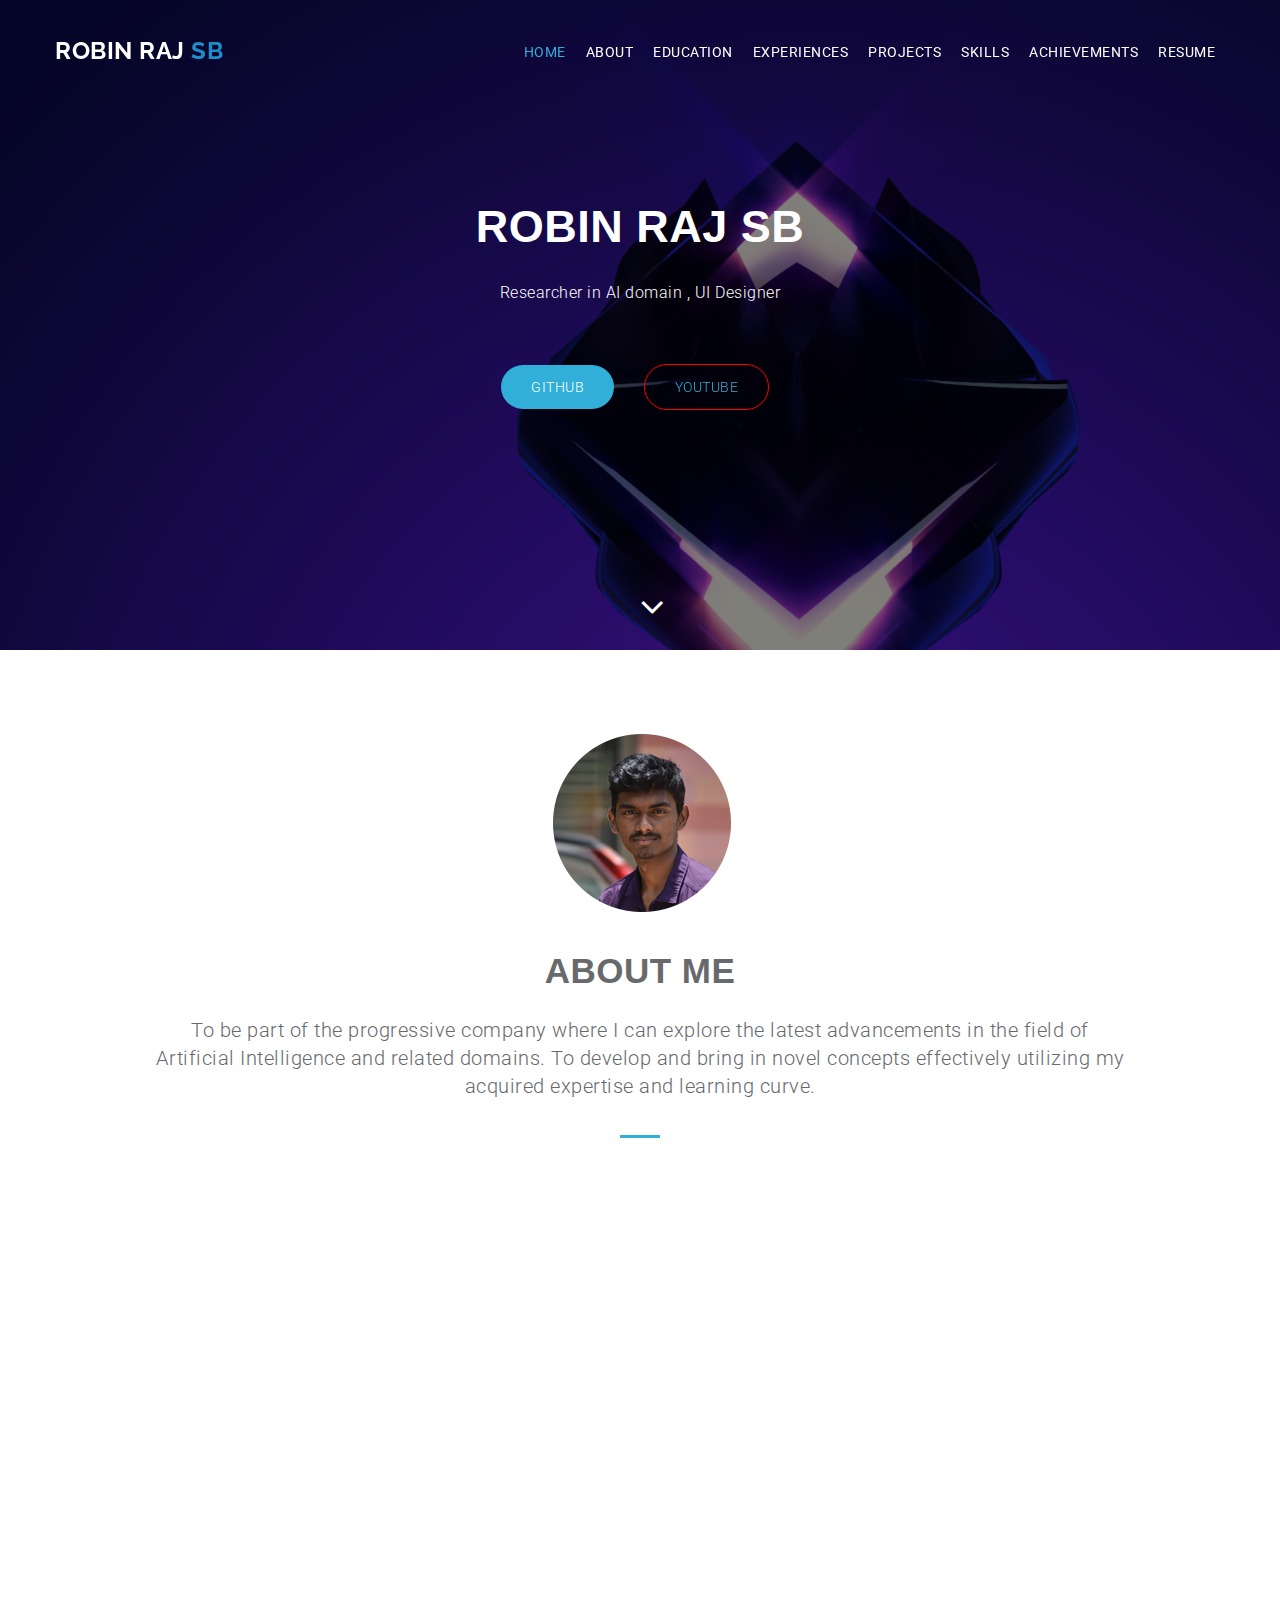
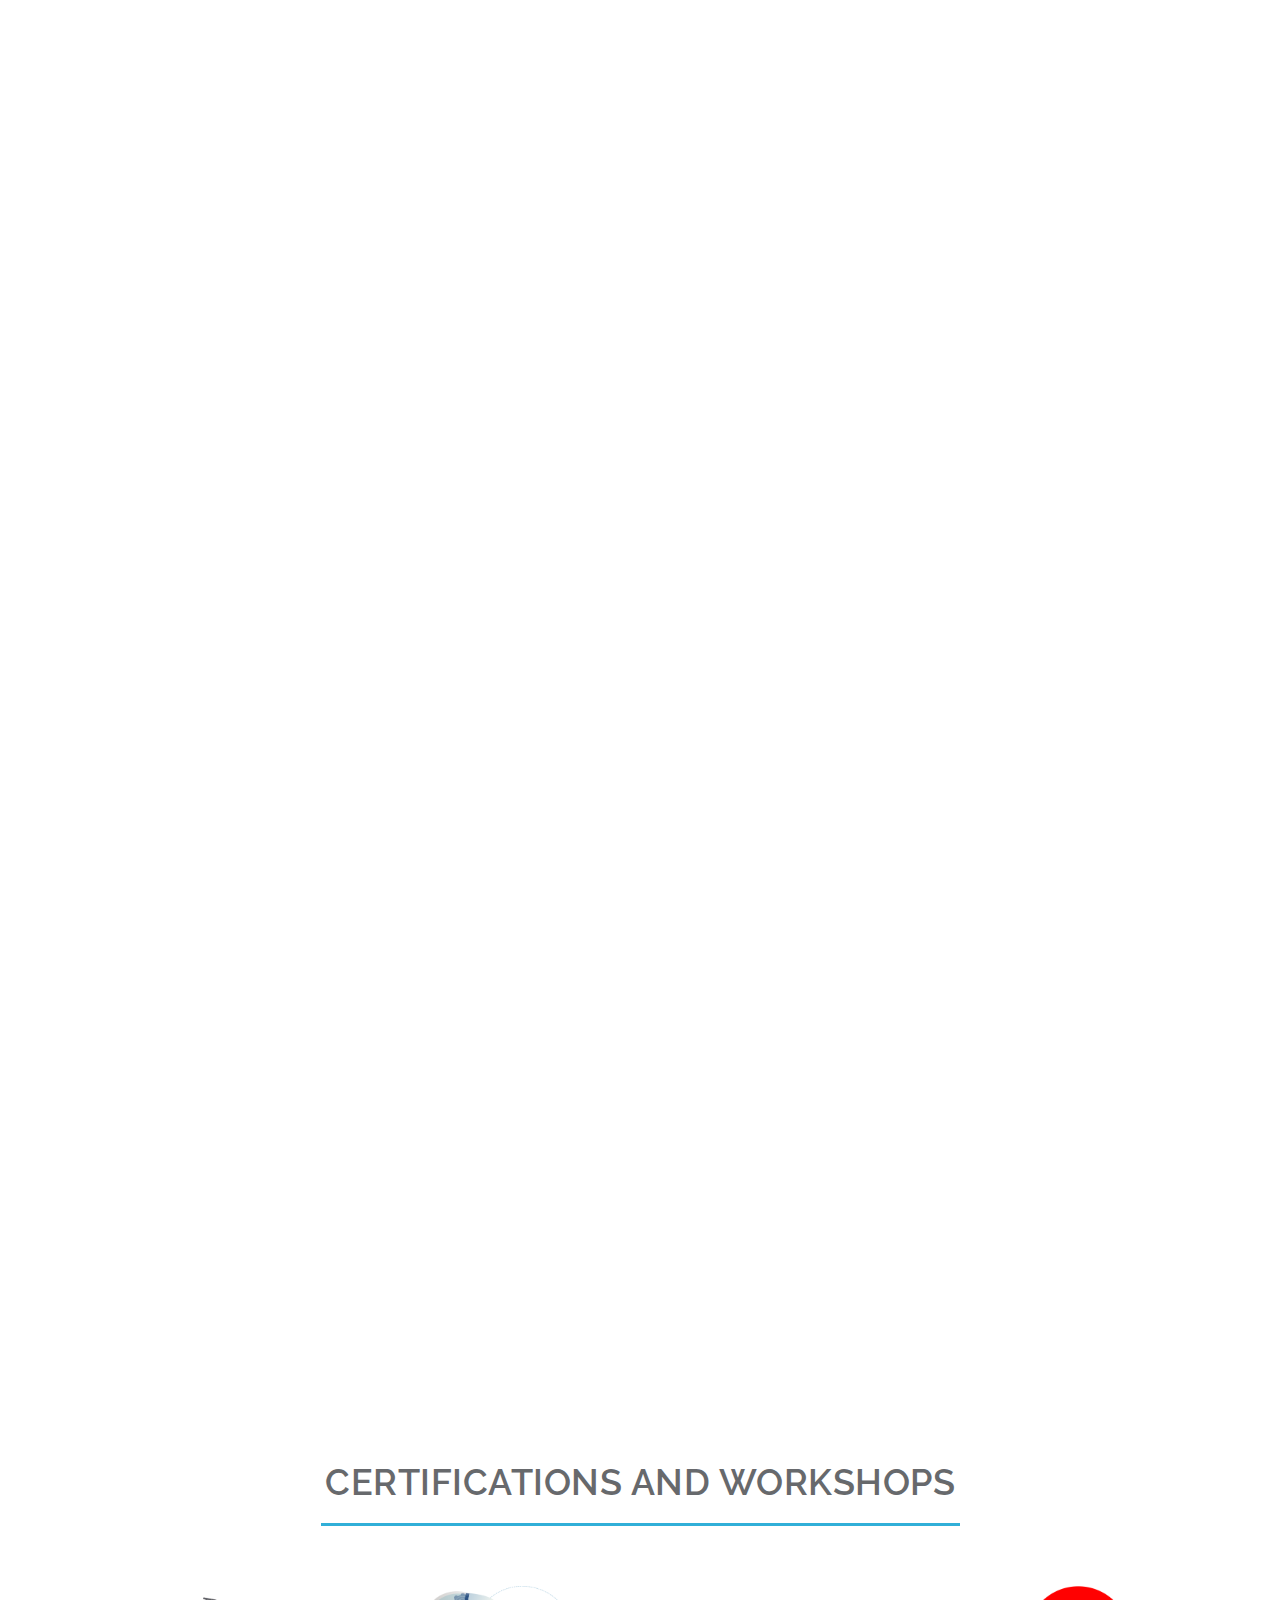
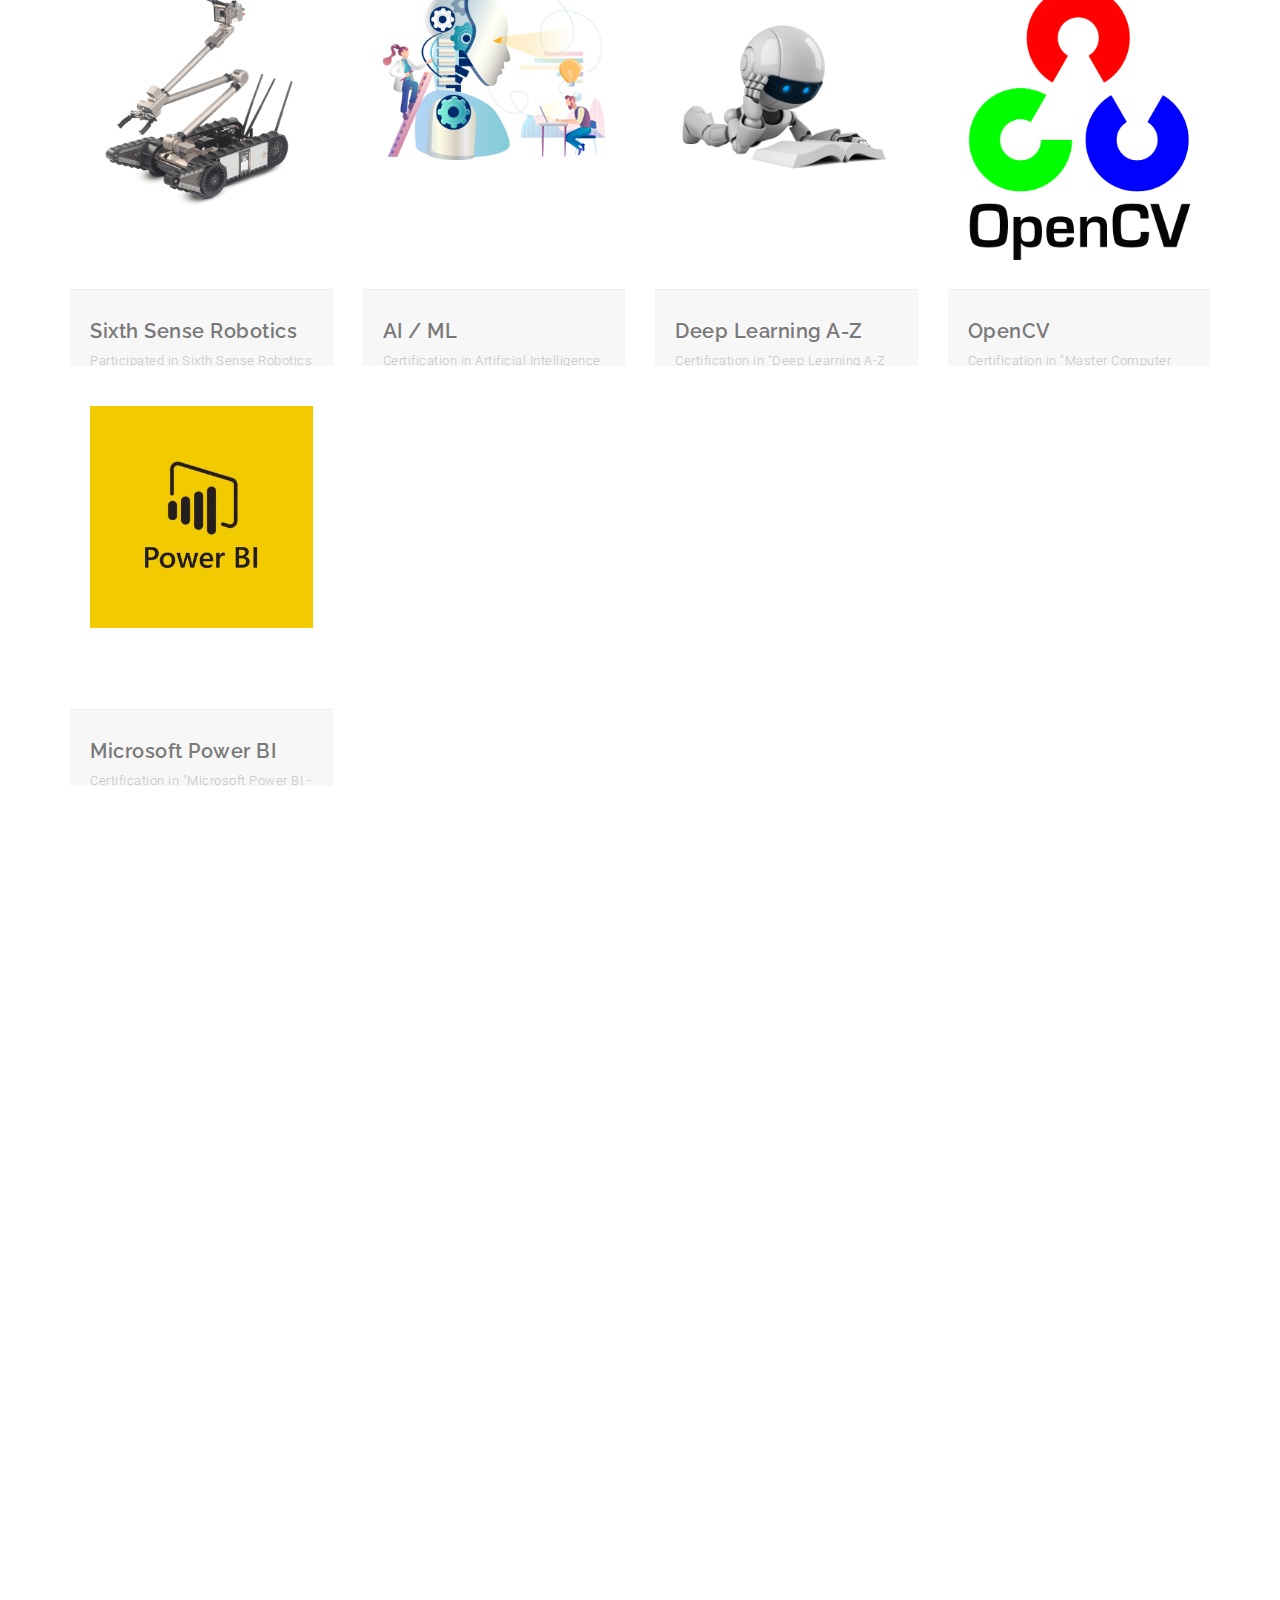
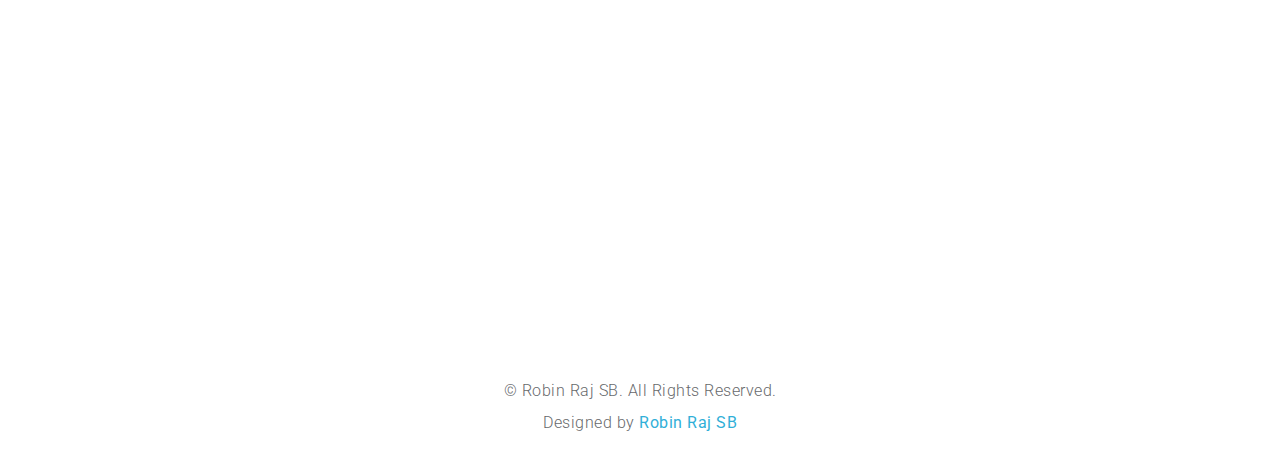
<file: index.html>
﻿<!DOCTYPE html>
<html lang="en">

<head>
  <meta charset="utf-8">
  <meta name="viewport" content="width=device-width, initial-scale=1">
  <title>Robin Raj SB</title>
  <meta name="description" content= "made by robinrajsb">
  <meta name="keywords" content="robinrajsb, robinrajsb github, robinraj youtube, stist, robin raj sb">

  <link rel="stylesheet" type="text/css" href="https://fonts.googleapis.com/css?family=Roboto:400,300|Raleway:300,400,900,700italic,700,300,600">
  <link rel="stylesheet" type="text/css" href="css/jquery.bxslider.css">
  <link rel="stylesheet" type="text/css" href="css/font-awesome.min.css">
  <link rel="stylesheet" type="text/css" href="css/bootstrap.min.css">
  <link rel="stylesheet" type="text/css" href="css/animate.css">
  <link rel="stylesheet" type="text/css" href="css/style.css">
  <link rel="stylesheet" type="text/css" href="css/someCards.css">
  <link rel="stylesheet" type="text/css" href="css/designCards.css">
    
                                                             
   <link rel="shortcut icon" type="image/x-icon" href="icon/favicon.ico">                                                      
                                                             
                                                             
                                                             
                                                             
                                                       
                                                             
                                                             
                                                             
                                                             
                                                             
                                                             
    
    
</head>

<body>

  <div class="loader"></div>
    <div id="myDiv">
        <!--HEADER-->
        <div class="header">
            <div class="bg-color">
                <header id="main-header">
                    <nav class="navbar navbar-default navbar-fixed-top">
                        <div class="container">
                            <div class="navbar-header">
                                <button type="button" class="navbar-toggle" data-toggle="collapse" data-target="#myNavbar">
                                    <span class="icon-bar"></span>
                                    <span class="icon-bar"></span>
                                    <span class="icon-bar"></span>
                                </button>
                                <a class="navbar-brand" href="https://robinrajsb.github.io">Robin Raj<span class="logo-dec"> SB</span></a>
                               
                            </div>
                            <div class="collapse navbar-collapse" id="myNavbar">
                                <ul class="nav navbar-nav navbar-right">

                                    <li class="active"><a href="#main-header">Home</a></li>
                                    <li class=""><a href="#about">About</a></li>
                                    <li class=""><a href="#edu">Education</a></li>
                                    <li class=""><a href="#exp">Experiences</a></li>
                                    <li class=""><a href="#project">Projects</a></li>
                                    <li class=""><a href="#skills">Skills</a></li>
                                    <li class=""><a href="#contact">Achievements</a></li>
                                    <li class=""><a href="https://drive.google.com/file/d/1pZHQqvlF1H0YwWIXgjWwjzRetoTkHGCu">Resume </a></li>
                                </ul>
                            </div>
                        </div>
                    </nav>
                </header>
                <div class="wrapper">
                    <div class="container">
                     
                        <div class="row">
                            
                            <div class="banner-info text-center wow fadeIn delay-05s">
                                <br>
                                
                                <!-- <h1 class="bnr-title">Welcome<span> to</span></h1> -->
                                <h2 class="bnr-sub-title">Robin Raj SB</h2>
                                <p class="bnr-para">Researcher in AI domain , UI Designer</p>
                                <div class="brn-btn">
                                    <a href="https://github.com/RobinRajSB" class="btn btn-download">Github</a>
                                    <a href="https://www.youtube.com/RobinRajSB_Tech" class="btn btn-more">Youtube</a>
                                
                                </div>
                                <div class="overlay-detail">
                                    <a href="#about"><i class="fa fa-angle-down"></i></a>
                                </div>
                            </div>
                        </div>
                    </div>
                </div>
            </div>
        </div>
        <!--/ HEADER-->
        <!---->
        <section id="about" class="section-padding wow fadeIn delay-05s">
            <div class="container">
                <div class="row">


                    <div class="col-md-12 text-center">
                        <img src="img/bg-banner02.png">
                        <h2 class="service-title pad-bt15">About Me</h2>
                       
                        <p class="sub-title pad-bt15">
                          To be part of the progressive company where I can explore the latest advancements in the field of <br>
                           Artificial Intelligence and related domains. To develop and bring in novel concepts effectively utilizing 
                            my  <br>acquired expertise and learning curve.
                            </br>
                            <hr class="bottom-line">
                    </div>
                </div>
            </div>
        </section>
 




      <!-- WORK EXPERIENCE -->

      <section id="edu" class="section-padding wow fadeIn delay-05s">
 
        <div class="container">
            <div class="row">

                <div class="col-md-12 text-center">
                    <h2 class="service-title pad-bt15">WORK EXPERIENCE</h2>
                    <hr class="bottom-line" style="width: 419px !important;">
                    <div class="col-md-12 col-sm-6 col-xs-12">
                        <div class="wrap-item text-center" >

                            <div class="item-img">
                                <img src="img/EY_logo_slogan.png" style="height: 94px;">
                            </div>

                            <h3 class="pad-bt15">Software Developer</h3>
                            <p>Ernst and Young (EY) <i> <br><b>07/2018 – Present </i></b> </b></br></br></p>
                        </div>
                    </div>
                    
                   

                </div>
            </div>
        </div>
    </section>










      <!-- Education -->

    <section id="edu" class="section-padding wow fadeIn delay-05s">
 
        <div class="container">
            <div class="row">

                <div class="col-md-12 text-center">
                    <h2 class="service-title pad-bt15">Education</h2>
                    <hr class="bottom-line">
                    <div class="col-md-4 col-sm-6 col-xs-12">
                        <div class="wrap-item text-center">

                            <div class="item-img">
                                <img src="img/ser01.png">
                            </div>

                            <h3 class="pad-bt15">St. Thomas Institute for Science And Technology</h3>
                            <p>B.Tech Computer Science and Engineering <br>currently in S8.<i><br><br> <br><b> 2014 - 2018 </i></b> </b></br></br></p>
                        </div>
                    </div>
                    <div class="col-md-4 col-sm-6 col-xs-12">
                        <div class="wrap-item text-center">
                            <div class="item-img">
                                <img src="img/ser02.png">
                            </div>
                            <h3 class="pad-bt15">St. Johns Model HSS, Nalanchira</h3>
                            <p>XII Computer Science <br>Percentage : 68.3%<br><br><br><i> <b>2012 - 2014</b></i> </br></br></p>
                        </div>
                    </div>
                    <div class="col-md-4 col-sm-6 col-xs-12">
                        <div class="wrap-item text-center">
                            <div class="item-img">
                                <img src="img/ser03.png">
                            </div>
                            <h3 class="pad-bt15">St.Mary's Higher Secondary School, Pattom</h3>
                            <p>SSLC <br>Percentage : 92% <br><br><br><i> <b>2012</i> </b></p>
                        </div>
                    </div>

                </div>
            </div>
        </div>
    </section>















    <!---->
    <!---->
    <section id="exp" class="section-padding wow fadeInUp delay-05s">
      <div class="container">
        <div class="row">
          <div class="col-md-12 text-center">
            <h2 class="service-title pad-bt15">Experiences</h2>
            <!-- <p class="sub-title pad-bt15">My Experiences<br></p> -->
            <hr class="bottom-line">
          </div>
          <div class="col-md-3 col-sm-6 col-xs-12">
            <div class="service-item">
              <h3><span>C</span>reative Team, YASYA 2018</h3>
              <p>Jan 2018 - Current.</p>
             
            </div>
          </div>
          <div class="col-md-3 col-sm-6 col-xs-12">
            <div class="service-item">
              <h3><span>L</span>ogo Designer, YASYA 2018</h3>
              <p>March 2018.</p>
              <a href="https://github.com/RobinRajSB/YASYA-Official-Logo-STIST">View Logo...</a>
            </div>
          </div>
          <div class="col-md-3 col-sm-6 col-xs-12">
            <div class="service-item">
                <h3><span>M</span>ultimedia Team, STIST</h3>
              <p>Jul 2014 - Current.</p>
             
            </div>
          </div>

            <div class="col-md-3 col-sm-6 col-xs-12">
                <div class="service-item">
                    <h3><span>VFX</span>, Post-production, YASYA Promo Video 2018</h3>
                    <p>Jan 2018.</p>
                    <a href="https://www.youtube.com/watch?v=HLMrbgdT9F4">Watch Video...</a>
                </div>
            </div>

          <div class="col-md-3 col-sm-6 col-xs-12">
            <div class="service-item">
              <h3><span>A</span>ssistant Sub DesignerSTIST College Magazine 2017-18</h3>
              <p>Jan 2018 - Current.</p>
              <a href="#">Read Mag...</a>
            </div>
          </div>

            <div class="col-md-3 col-sm-6 col-xs-12">
                <div class="service-item">
                    <h3><span>V</span>ideo Editor, YASYA</h3>
                    <p>Jan 2018.</p>
                    <a href="https://www.youtube.com/watch?v=HLMrbgdT9F4">Watch Now...</a>
                </div>
            </div>

            </div>


      </div>
    </section>
    <!---->
    <!---->






<!-- Some Card Sections  -->


<div class="container">
  <div class="row">
    <div class="col-md-12">
      <h1 class="text-center page-title">CERTIFICATIONS AND WORKSHOPS</h1>
      <hr class="bottom-line" style="width: 639px !important;">
    </div>
  </div>
  <div class="row">
   

    <div class="col-md-3">
      <div class="product-container">
        <div class="product-image">
          <span class="hover-link"></span>
          <a href="#" class="product-link">view details</a>
          <img class="img-responsive" src="img/sixthSense.png" alt="">
        </div>
        <div class="product-description">
          <div class="product-label">
            <div class="product-name">
              <h2 style="font-size: 20px;">Sixth Sense Robotics</h2>
              
              <p style="font-size: small;">Participated in Sixth Sense Robotics workshop conducted by IIT-DELHI as a part of their annual ‘Techno Management Festival’ TRYST-2017 of IIT Delhi.</p>
            </div>
          </div>
        
        </div>
      </div>
    </div>



    <div class="col-md-3">
      <div class="product-container">
        <div class="product-image">
          <span class="hover-link"></span>
          <a href="#" class="product-link">view details</a>
          <img class="img-responsive" src="img/aiml.png" alt="">
        </div>
        <div class="product-description">
          <div class="product-label">
            <div class="product-name">
              <h2 style="font-size: 20px;">AI / ML</h2>
              
              <p style="font-size: small;">Certification in Artificial Intelligence & Machine Learning workshop conducted by national Student’s Space Challenge-IIT Kharagpur at RIET, TVM as a part of their annual ‘Techno Fest’ ITIHA2K18.</p>
            </div>
          </div>
        
        </div>
      </div>
    </div>



    <div class="col-md-3">
      <div class="product-container">
        <div class="product-image">
          <span class="hover-link"></span>
          <a href="#" class="product-link">view details</a>
          <img class="img-responsive" src="img/dl.png" alt="">
        </div>
        <div class="product-description">
          <div class="product-label">
            <div class="product-name">
              <h2 style="font-size: 20px;">Deep Learning A-Z</h2>
              
              <p style="font-size: small;">Certification in "Deep Learning A-Z Hands- On Artificial Neural Networks" by Super Data Science Team.</p>
            </div>
          </div>
        
        </div>
      </div>
    </div>




    <div class="col-md-3">
      <div class="product-container">
        <div class="product-image">
          <span class="hover-link"></span>
          <a href="#" class="product-link">view details</a>
          <img class="img-responsive" src="img/opencv.png" alt="">
        </div>
        <div class="product-description">
          <div class="product-label">
            <div class="product-name">
              <h2 style="font-size: 20px;">OpenCV</h2>
              
              <p style="font-size: small;">Certification in "Master Computer Vision" OpenCV3 in Python & Machine Learning.</p>
            </div>
          </div>
        
        </div>
      </div>
    </div>



    <div class="col-md-3">
      <div class="product-container">
        <div class="product-image">
          <span class="hover-link"></span>
          <a href="#" class="product-link">view details</a>
          <img class="img-responsive" src="img/pbi.jpeg" alt="">
        </div>
        <div class="product-description">
          <div class="product-label">
            <div class="product-name">
              <h2 style="font-size: 20px;">Microsoft Power BI</h2>
              
              <p style="font-size: small;">Certification in "Microsoft Power BI - UP and Running with PowerBi Desktop.</p>
            </div>
          </div>
        
        </div>
      </div>
    </div>








  </div>
</div>





<!-- End of card sections -->





        <!---->
        <section id="project" class="section-padding wow fadeInUp delay-05s">
            <div class="container">
                <div class="row">
                    <div class="col-md-12 text-center">
                        <h2 class="service-title pad-bt15">Latest Projects</h2>
                        <p class="sub-title pad-bt15">Projects that were done for my college.<br></p>
                        <hr class="bottom-line">
                    </div>
                    <div class="col-md-4 col-sm-6 col-xs-12">
                        <div class="blog-sec">
                            <div class="blog-img">
                                <a href="404.html">
                                    <img src="img/blog01.jpg" class="img-responsive">
                                </a>
                            </div>
                            <div class="blog-info">
                                <h2>Self-Driving Car using Machine Learning - Main Project.</h2>
                                <div class="blog-comment">
                                    <p>Posted In: <span>Machine Learning</span></p>
                                    <p>
                                        <span><a href="#"><i class="fa fa-comments"></i></a> 23</span>
                                        <span><a href="#"><i class="fa fa-eye"></i></a> 159</span>
                                    </p>
                                </div>
                                <p><br>Self-Driving Car which can avoid obstacles, respond to traffic light, stop sign, pedestrian detection and overtaking other vehicles on the track. It has a Raspberry Pi 3 Single boad Computer which acts as a client to send video data(Pi Camera) and Distance Data(Ultrasonic Sensor) to the server. The Server consists of a powerfull computer which runs a Neural Network for Steering Predection and Haar-Cascade Classifiers for traffic light and stop sign detection. It uses Supervised Machine Learning, that is the car is trained on a track and generate a model based on the training data.</p>
                                <a href="404.html" class="read-more">Read more →</a>
                            </div>
                        </div>
                    </div>
                    <div class="col-md-4 col-sm-6 col-xs-12">
                        <div class="blog-sec">
                            <div class="blog-img">
                                <a href="https://github.com/RobinRajSB/Placement-Cell-Automation-System-Java-App-SQL">
                                    <img src="img/blog02.jpg" class="img-responsive">
                                </a>
                            </div>
                            <div class="blog-info">
                                <h2>Placement Cell Management System - Mini Project.</h2>
                                <div class="blog-comment">
                                    <p>Posted In: <span>Java App</span></p>
                                    <p>
                                        <span><a href="#"><i class="fa fa-comments"></i></a> 15</span>
                                        <span><a href="#"><i class="fa fa-eye"></i></a> 11</span>
                                    </p>
                                </div>
                                <p><br>Designed and developed a Placement Cell Management System using Netbeans and MySQL as a part of the course syllabus. It helped in real-time management of data from Companies, Colleges and Student Database.</p>
                                <a href="https://github.com/RobinRajSB/Placement-Cell-Automation-System-Java-App-SQL" class="read-more">Read more →</a>
                            </div>
                        </div>
                    </div>
                    <div class="col-md-4 col-sm-6 col-xs-12">
                        <div class="blog-sec">
                            <div class="blog-img">
                                <a href="404.html">
                                    <img src="img/blog03.jpg" class="img-responsive">
                                </a>
                            </div>
                            <div class="blog-info">
                                <h2>LED Cube 8*8*8 Matrix Controlled by Arudino.</h2>
                                <div class="blog-comment">
                                    <p>Posted In: <span>Arudino</span></p>
                                    <p>
                                        <span><a href="#"><i class="fa fa-comments"></i></a> 45</span>
                                        <span><a href="#"><i class="fa fa-eye"></i></a> 97</span>
                                    </p>
                                </div>
                                <p>A LED Cube with a 8*8 matrix, which can display 3D objects like a hologram. It is powered by an arudino board MicroController.</p>
                                <a href="404.html" class="read-more">Read more →</a>
                            </div>
                        </div>
                    </div>
                </div>
            </div>
        </section>




<!-- Design works new  -->

    <section id="skills" class="section-padding wow fadeInUp delay-05s">
     
      
          <div class="col-md-12 text-center">
            <h2 class="service-title pad-bt15">DESIGN WORKS</h2>
            <p class="sub-title pad-bt15">My Digital Design works  .</p>
            <hr class="bottom-line">
          </div>
         






<!-- Design works new  -->

<div class="custom_div">
  <section class="cards">
    <article class="card card--1">
      <div class="card__info-hover">
        <svg class="card__like"  viewBox="0 0 24 24">
        <path fill="#000000" d="M12.1,18.55L12,18.65L11.89,18.55C7.14,14.24 4,11.39 4,8.5C4,6.5 5.5,5 7.5,5C9.04,5 10.54,6 11.07,7.36H12.93C13.46,6 14.96,5 16.5,5C18.5,5 20,6.5 20,8.5C20,11.39 16.86,14.24 12.1,18.55M16.5,3C14.76,3 13.09,3.81 12,5.08C10.91,3.81 9.24,3 7.5,3C4.42,3 2,5.41 2,8.5C2,12.27 5.4,15.36 10.55,20.03L12,21.35L13.45,20.03C18.6,15.36 22,12.27 22,8.5C22,5.41 19.58,3 16.5,3Z" />
    </svg>
          <div class="card__clock-info">
            <svg class="card__clock"  viewBox="0 0 24 24"><path d="M12,20A7,7 0 0,1 5,13A7,7 0 0,1 12,6A7,7 0 0,1 19,13A7,7 0 0,1 12,20M19.03,7.39L20.45,5.97C20,5.46 19.55,5 19.04,4.56L17.62,6C16.07,4.74 14.12,4 12,4A9,9 0 0,0 3,13A9,9 0 0,0 12,22C17,22 21,17.97 21,13C21,10.88 20.26,8.93 19.03,7.39M11,14H13V8H11M15,1H9V3H15V1Z" />
            </svg><span class="card__time">15 min</span>
          </div>
        
      </div>
      <div class="card__img"></div>
      <a href="#" class="card_link">
         <div class="card__img--hover"></div>
       </a>
      <div class="card__info">
        <span class="card__category"> Logo</span>
        <h3 class="card__title">YASYA 2018 OFFICIAL LOGO</h3>
        <span class="card__by">tools <a href="#" class="card__author" title="author">Photoshop</a></span>
      </div>
    </article>
      
      
    <article class="card card--2">
      <div class="card__info-hover">
        <svg class="card__like"  viewBox="0 0 24 24">
        <path fill="#000000" d="M12.1,18.55L12,18.65L11.89,18.55C7.14,14.24 4,11.39 4,8.5C4,6.5 5.5,5 7.5,5C9.04,5 10.54,6 11.07,7.36H12.93C13.46,6 14.96,5 16.5,5C18.5,5 20,6.5 20,8.5C20,11.39 16.86,14.24 12.1,18.55M16.5,3C14.76,3 13.09,3.81 12,5.08C10.91,3.81 9.24,3 7.5,3C4.42,3 2,5.41 2,8.5C2,12.27 5.4,15.36 10.55,20.03L12,21.35L13.45,20.03C18.6,15.36 22,12.27 22,8.5C22,5.41 19.58,3 16.5,3Z" />
    </svg>
          <div class="card__clock-info">
            <svg class="card__clock"  viewBox="0 0 24 24"><path d="M12,20A7,7 0 0,1 5,13A7,7 0 0,1 12,6A7,7 0 0,1 19,13A7,7 0 0,1 12,20M19.03,7.39L20.45,5.97C20,5.46 19.55,5 19.04,4.56L17.62,6C16.07,4.74 14.12,4 12,4A9,9 0 0,0 3,13A9,9 0 0,0 12,22C17,22 21,17.97 21,13C21,10.88 20.26,8.93 19.03,7.39M11,14H13V8H11M15,1H9V3H15V1Z" />
            </svg><span class="card__time">5 min</span>
          </div>
        
      </div>
      <div class="card__img"></div>
      <a href="#" class="card_link">
         <div class="card__img--hover"></div>
       </a>
      <div class="card__info">
        <span class="card__category"> UI/UX</span>
        <h3 class="card__title">MatX Music Player Concept</h3>
        <span class="card__by">tools <a href="#" class="card__author" title="author">Photoshop</a></span>
      </div>
    </article>  
      
      
  
    <article class="card card--3">
      <div class="card__info-hover">
        <svg class="card__like"  viewBox="0 0 24 24">
        <path fill="#000000" d="M12.1,18.55L12,18.65L11.89,18.55C7.14,14.24 4,11.39 4,8.5C4,6.5 5.5,5 7.5,5C9.04,5 10.54,6 11.07,7.36H12.93C13.46,6 14.96,5 16.5,5C18.5,5 20,6.5 20,8.5C20,11.39 16.86,14.24 12.1,18.55M16.5,3C14.76,3 13.09,3.81 12,5.08C10.91,3.81 9.24,3 7.5,3C4.42,3 2,5.41 2,8.5C2,12.27 5.4,15.36 10.55,20.03L12,21.35L13.45,20.03C18.6,15.36 22,12.27 22,8.5C22,5.41 19.58,3 16.5,3Z" />
    </svg>
          <div class="card__clock-info">
            <svg class="card__clock"  viewBox="0 0 24 24"><path d="M12,20A7,7 0 0,1 5,13A7,7 0 0,1 12,6A7,7 0 0,1 19,13A7,7 0 0,1 12,20M19.03,7.39L20.45,5.97C20,5.46 19.55,5 19.04,4.56L17.62,6C16.07,4.74 14.12,4 12,4A9,9 0 0,0 3,13A9,9 0 0,0 12,22C17,22 21,17.97 21,13C21,10.88 20.26,8.93 19.03,7.39M11,14H13V8H11M15,1H9V3H15V1Z" />
            </svg><span class="card__time">5 min</span>
          </div>
        
      </div>
      <div class="card__img"></div>
      <a href="#" class="card_link">
         <div class="card__img--hover"></div>
       </a>
      <div class="card__info">
        <span class="card__category"> Logo</span>
        <h3 class="card__title">GLT Logo</h3>
        <span class="card__by">tools <a href="#" class="card__author" title="author">XD</a></span>
      </div>
    </article>  
      
      
    <article class="card card--4">
      <div class="card__info-hover">
        <svg class="card__like"  viewBox="0 0 24 24">
        <path fill="#000000" d="M12.1,18.55L12,18.65L11.89,18.55C7.14,14.24 4,11.39 4,8.5C4,6.5 5.5,5 7.5,5C9.04,5 10.54,6 11.07,7.36H12.93C13.46,6 14.96,5 16.5,5C18.5,5 20,6.5 20,8.5C20,11.39 16.86,14.24 12.1,18.55M16.5,3C14.76,3 13.09,3.81 12,5.08C10.91,3.81 9.24,3 7.5,3C4.42,3 2,5.41 2,8.5C2,12.27 5.4,15.36 10.55,20.03L12,21.35L13.45,20.03C18.6,15.36 22,12.27 22,8.5C22,5.41 19.58,3 16.5,3Z" />
    </svg>
          <div class="card__clock-info">
            <svg class="card__clock"  viewBox="0 0 24 24"><path d="M12,20A7,7 0 0,1 5,13A7,7 0 0,1 12,6A7,7 0 0,1 19,13A7,7 0 0,1 12,20M19.03,7.39L20.45,5.97C20,5.46 19.55,5 19.04,4.56L17.62,6C16.07,4.74 14.12,4 12,4A9,9 0 0,0 3,13A9,9 0 0,0 12,22C17,22 21,17.97 21,13C21,10.88 20.26,8.93 19.03,7.39M11,14H13V8H11M15,1H9V3H15V1Z" />
            </svg><span class="card__time">5 min</span>
          </div>
        
      </div>
      <div class="card__img"></div>
      <a href="#" class="card_link">
         <div class="card__img--hover"></div>
       </a>
      <div class="card__info">
        <span class="card__category"> Brochure</span>
        <h3 class="card__title">STIST Brochure 1</h3>
        <span class="card__by">tools <a href="#" class="card__author" title="author">Photoshop</a></span>
      </div>
    </article>  
      
    
      
      </section>
      
    </div>
  <!-- Next design 2 -->
  
  <div style="padding-bottom: 50px;">

  </div>
  
  <div class="custom_div">
    <section class="cards">
      <article class="card card--5">
        <div class="card__info-hover">
          <svg class="card__like"  viewBox="0 0 24 24">
          <path fill="#000000" d="M12.1,18.55L12,18.65L11.89,18.55C7.14,14.24 4,11.39 4,8.5C4,6.5 5.5,5 7.5,5C9.04,5 10.54,6 11.07,7.36H12.93C13.46,6 14.96,5 16.5,5C18.5,5 20,6.5 20,8.5C20,11.39 16.86,14.24 12.1,18.55M16.5,3C14.76,3 13.09,3.81 12,5.08C10.91,3.81 9.24,3 7.5,3C4.42,3 2,5.41 2,8.5C2,12.27 5.4,15.36 10.55,20.03L12,21.35L13.45,20.03C18.6,15.36 22,12.27 22,8.5C22,5.41 19.58,3 16.5,3Z" />
      </svg>
            <div class="card__clock-info">
              <svg class="card__clock"  viewBox="0 0 24 24"><path d="M12,20A7,7 0 0,1 5,13A7,7 0 0,1 12,6A7,7 0 0,1 19,13A7,7 0 0,1 12,20M19.03,7.39L20.45,5.97C20,5.46 19.55,5 19.04,4.56L17.62,6C16.07,4.74 14.12,4 12,4A9,9 0 0,0 3,13A9,9 0 0,0 12,22C17,22 21,17.97 21,13C21,10.88 20.26,8.93 19.03,7.39M11,14H13V8H11M15,1H9V3H15V1Z" />
              </svg><span class="card__time">15 min</span>
            </div>
          
        </div>
        <div class="card__img"></div>
        <a href="#" class="card_link">
           <div class="card__img--hover"></div>
         </a>
        <div class="card__info">
          <span class="card__category"> Brochure</span>
          <h3 class="card__title">STIST Brochure 2</h3>
          <span class="card__by">tools <a href="#" class="card__author" title="author">Photoshop</a></span>
        </div>
      </article>
        
        
      <article class="card card--6">
        <div class="card__info-hover">
          <svg class="card__like"  viewBox="0 0 24 24">
          <path fill="#000000" d="M12.1,18.55L12,18.65L11.89,18.55C7.14,14.24 4,11.39 4,8.5C4,6.5 5.5,5 7.5,5C9.04,5 10.54,6 11.07,7.36H12.93C13.46,6 14.96,5 16.5,5C18.5,5 20,6.5 20,8.5C20,11.39 16.86,14.24 12.1,18.55M16.5,3C14.76,3 13.09,3.81 12,5.08C10.91,3.81 9.24,3 7.5,3C4.42,3 2,5.41 2,8.5C2,12.27 5.4,15.36 10.55,20.03L12,21.35L13.45,20.03C18.6,15.36 22,12.27 22,8.5C22,5.41 19.58,3 16.5,3Z" />
      </svg>
            <div class="card__clock-info">
              <svg class="card__clock"  viewBox="0 0 24 24"><path d="M12,20A7,7 0 0,1 5,13A7,7 0 0,1 12,6A7,7 0 0,1 19,13A7,7 0 0,1 12,20M19.03,7.39L20.45,5.97C20,5.46 19.55,5 19.04,4.56L17.62,6C16.07,4.74 14.12,4 12,4A9,9 0 0,0 3,13A9,9 0 0,0 12,22C17,22 21,17.97 21,13C21,10.88 20.26,8.93 19.03,7.39M11,14H13V8H11M15,1H9V3H15V1Z" />
              </svg><span class="card__time">5 min</span>
            </div>
          
        </div>
        <div class="card__img"></div>
        <a href="#" class="card_link">
           <div class="card__img--hover"></div>
         </a>
        <div class="card__info">
          <span class="card__category"> Notice</span>
          <h3 class="card__title">Event Design YASYA</h3>
          <span class="card__by">tools <a href="#" class="card__author" title="author">Photoshop</a></span>
        </div>
      </article>  
        
        
    
      <article class="card card--7">
        <div class="card__info-hover">
          <svg class="card__like"  viewBox="0 0 24 24">
          <path fill="#000000" d="M12.1,18.55L12,18.65L11.89,18.55C7.14,14.24 4,11.39 4,8.5C4,6.5 5.5,5 7.5,5C9.04,5 10.54,6 11.07,7.36H12.93C13.46,6 14.96,5 16.5,5C18.5,5 20,6.5 20,8.5C20,11.39 16.86,14.24 12.1,18.55M16.5,3C14.76,3 13.09,3.81 12,5.08C10.91,3.81 9.24,3 7.5,3C4.42,3 2,5.41 2,8.5C2,12.27 5.4,15.36 10.55,20.03L12,21.35L13.45,20.03C18.6,15.36 22,12.27 22,8.5C22,5.41 19.58,3 16.5,3Z" />
      </svg>
            <div class="card__clock-info">
              <svg class="card__clock"  viewBox="0 0 24 24"><path d="M12,20A7,7 0 0,1 5,13A7,7 0 0,1 12,6A7,7 0 0,1 19,13A7,7 0 0,1 12,20M19.03,7.39L20.45,5.97C20,5.46 19.55,5 19.04,4.56L17.62,6C16.07,4.74 14.12,4 12,4A9,9 0 0,0 3,13A9,9 0 0,0 12,22C17,22 21,17.97 21,13C21,10.88 20.26,8.93 19.03,7.39M11,14H13V8H11M15,1H9V3H15V1Z" />
              </svg><span class="card__time">5 min</span>
            </div>
          
        </div>
        <div class="card__img"></div>
        <a href="#" class="card_link">
           <div class="card__img--hover"></div>
         </a>
        <div class="card__info">
          <span class="card__category"> Brochure</span>
          <h3 class="card__title">STIST Brochure</h3>
          <span class="card__by">tools <a href="#" class="card__author" title="author">Photoshop</a></span>
        </div>
      </article>  
        
        
      <article class="card card--8">
        <div class="card__info-hover">
          <svg class="card__like"  viewBox="0 0 24 24">
          <path fill="#000000" d="M12.1,18.55L12,18.65L11.89,18.55C7.14,14.24 4,11.39 4,8.5C4,6.5 5.5,5 7.5,5C9.04,5 10.54,6 11.07,7.36H12.93C13.46,6 14.96,5 16.5,5C18.5,5 20,6.5 20,8.5C20,11.39 16.86,14.24 12.1,18.55M16.5,3C14.76,3 13.09,3.81 12,5.08C10.91,3.81 9.24,3 7.5,3C4.42,3 2,5.41 2,8.5C2,12.27 5.4,15.36 10.55,20.03L12,21.35L13.45,20.03C18.6,15.36 22,12.27 22,8.5C22,5.41 19.58,3 16.5,3Z" />
      </svg>
            <div class="card__clock-info">
              <svg class="card__clock"  viewBox="0 0 24 24"><path d="M12,20A7,7 0 0,1 5,13A7,7 0 0,1 12,6A7,7 0 0,1 19,13A7,7 0 0,1 12,20M19.03,7.39L20.45,5.97C20,5.46 19.55,5 19.04,4.56L17.62,6C16.07,4.74 14.12,4 12,4A9,9 0 0,0 3,13A9,9 0 0,0 12,22C17,22 21,17.97 21,13C21,10.88 20.26,8.93 19.03,7.39M11,14H13V8H11M15,1H9V3H15V1Z" />
              </svg><span class="card__time">5 min</span>
            </div>
          
        </div>
        <div class="card__img"></div>
        <a href="#" class="card_link">
           <div class="card__img--hover"></div>
         </a>
        <div class="card__info">
          <span class="card__category"> UI/UX</span>
          <h3 class="card__title">MatX Music Player Concept</h3>
          <span class="card__by">tools <a href="#" class="card__author" title="author">Photoshop</a></span>
        </div>
      </article>  
        
      
        
        </section>
        
      </div>







                
    </section>
    <!---->


    <!---->
    <section id="contact" class="section-padding wow fadeInUp delay-05s">
      <div class="container">
        <div class="row">
          <div class="col-md-12 text-center white">
            <h2 class="service-title pad-bt15">Keep in touch</h2>
            <p class="sub-title pad-bt15">Connect with me</p>
            <hr class="bottom-line white-bg">
          </div>
          <div class="col-md-6 col-sm-6 col-xs-12">
            <div class="loction-info white">
              <p></p>
              <p><i class="fa fa-envelope-o fa-fw pull-left fa-2x"></i>robinrajsb@gmail.com</p>
              <p></p>
            </div>
          </div>
          <div class="col-md-6 col-sm-6 col-xs-12">
            



            

  

            
              
              
              
              <div id="share">

                  <!-- facebook -->
                  <a class="facebook" href="https://www.facebook.com/robin.raj.sb" target="blank"><i class="fa fa-facebook"></i></a>

                  <!-- twitter -->
                  <a class="twitter" href="https://twitter.com/RobinRaj_SB" target="blank"><i class="fa fa-twitter"></i></a>

                  <!-- google plus -->
                  

                  <!-- linkedin -->
                  <a class="linkedin" href="https://www.linkedin.com/in/robinrajsb/" target="blank"><i class="fa fa-linkedin"></i></a>

                  <!-- pinterest -->
                  <a class="pinterest" href="https://in.pinterest.com/robinrajsb/" target="blank"><i class="fa fa-pinterest-p"></i></a>

                  <!-- Github -->
                  <a class="github" href="https://github.com/RobinRajSB" target="blank"><i class="fa fa-github"></i></a>

                  <!-- Youtube -->
                  <a class="youtube" href="https://www.youtube.com/RobinRajSB_Tech" target="blank"><i class="fa fa-youtube"></i></a>

              </div>











        </div>
      </div>
    </section>
    <!---->
     

    <!---->
    <footer id="footer">
      <div class="container">
        <div class="row text-center">
          <p>&copy; Robin Raj SB. All Rights Reserved.</p>
          <div class="credits">
            
            Designed by <a href="https://robinrajsb.github.io/">Robin Raj SB</a>
          </div>
        </div>
      </div>
    </footer>
    <!---->
  </div>
  <script src="js/jquery.min.js"></script>
  <script src="js/jquery.easing.min.js"></script>
  <script src="js/bootstrap.min.js"></script>
  <script src="js/wow.js"></script>
  <script src="js/jquery.bxslider.min.js"></script>
  <script src="js/custom.js"></script>
  <script src="contactform/contactform.js"></script>

</body>
</html>
</file>
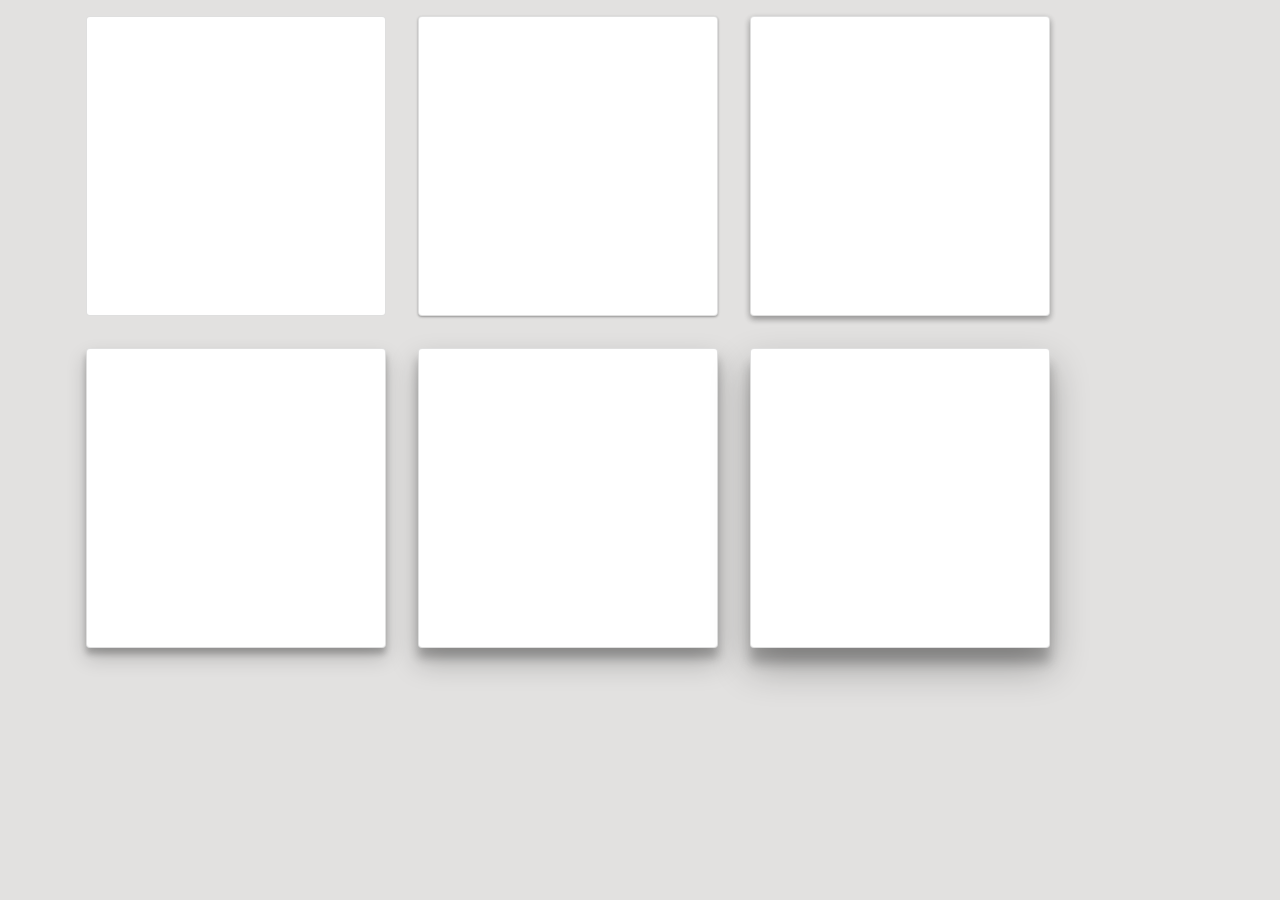
<file: new.html>
<!doctype html>
<html lang="en">

<head>
    <!-- Required meta tags -->
    <meta charset="utf-8">
    <meta name="viewport" content="width=device-width, initial-scale=1, shrink-to-fit=no">

    <!-- Bootstrap CSS -->
    <link rel="stylesheet" type="text/css" href="css/newStyle.css">
    <link rel="stylesheet" href="https://stackpath.bootstrapcdn.com/bootstrap/4.5.0/css/bootstrap.min.css">

    <title>New, world!</title>
</head>

<body>



    <div class="container ">
        <div class="row">
            <div class="card"></div>
            <div class="card card-1"></div>
            <div class="card card-2"></div>
            <div class="card card-3"></div>
            <div class="card card-4"></div>
            <div class="card card-5"></div>
        </div>
    </div>































    <!-- Optional JavaScript -->
    <!-- jQuery first, then Popper.js, then Bootstrap JS -->
    <script src="https://code.jquery.com/jquery-3.5.1.slim.min.js"
        integrity="sha384-DfXdz2htPH0lsSSs5nCTpuj/zy4C+OGpamoFVy38MVBnE+IbbVYUew+OrCXaRkfj"
        crossorigin="anonymous"></script>
    <script src="https://cdn.jsdelivr.net/npm/popper.js@1.16.0/dist/umd/popper.min.js"
        integrity="sha384-Q6E9RHvbIyZFJoft+2mJbHaEWldlvI9IOYy5n3zV9zzTtmI3UksdQRVvoxMfooAo"
        crossorigin="anonymous"></script>
    <script src="https://stackpath.bootstrapcdn.com/bootstrap/4.5.0/js/bootstrap.min.js"
        integrity="sha384-OgVRvuATP1z7JjHLkuOU7Xw704+h835Lr+6QL9UvYjZE3Ipu6Tp75j7Bh/kR0JKI"
        crossorigin="anonymous"></script>
</body>

</html>
</file>
<file: css/style.css>
body {
  line-height: 1.4;
  font-family: 'Roboto', sans-serif;
  color: #67696c;
  font-size: 16px;
  font-weight: 300;
  letter-spacing: 0.5px;
  overflow-x: hidden;
}

ol, ul {
  list-style: none;
}

blockquote, q {
  quotes: none;
}

blockquote:before, blockquote:after, q:before, q:after {
  content: '';
  content: none;
}

table {
  border-collapse: collapse;
  border-spacing: 0;
}

h1, h2, h3, h4, h5, h6 {
  font-family: 'Raleway', sans-serif;
  font-weight: 600;
}

.section-padding {
  padding: 60px 0px;
}

#loader {
  position: absolute;
  left: 50%;
  top: 50%;
  z-index: 1;
  width: 150px;
  height: 150px;
  margin: -75px 0 0 -75px;
  border: 16px solid #f3f3f3;
  border-radius: 50%;
  border-top: 16px solid #3498db;
  width: 120px;
  height: 120px;
  -webkit-animation: spin 2s linear infinite;
  animation: spin 2s linear infinite;
}

@-webkit-keyframes spin {
  0% {
    -webkit-transform: rotate(0deg);
  }
  100% {
    -webkit-transform: rotate(360deg);
  }
}

@keyframes spin {
  0% {
    transform: rotate(0deg);
  }
  100% {
    transform: rotate(360deg);
  }
}

/* Add animation to "page content" */

.animate-bottom {
  position: relative;
  -webkit-animation-name: animatebottom;
  -webkit-animation-duration: 1s;
  animation-name: animatebottom;
  animation-duration: 1s
}

@-webkit-keyframes animatebottom {
  from {
    bottom: -100px;
    opacity: 0
  }
  to {
    bottom: 0px;
    opacity: 1
  }
}

@keyframes animatebottom {
  from {
    bottom: -100px;
    opacity: 0
  }
  to {
    bottom: 0;
    opacity: 1
  }
}

/***********************************
************************************
HEADER
************************************
***********************************/

.header {
  background: url('../img/Aa3EkP.png') no-repeat fixed;
  background-size: cover;
  min-height: 650px;
  position: relative;
}

.bg-color {
  background-color: rgba(0, 0, 0, 0.5);
  min-height: 650px;
}

#main-header {}

.navbar-default {
  background-color: transparent;
  border: 0px;
  padding: 20px 0;
  transition: all 0.3s;
}

@media (max-width: 768px) {
	.navbar-collapse {
		background: rgba(64, 75, 97, 0.9);
    border-top: 0;
	}
}
.navbar-default .navbar-brand:focus, .navbar-default .navbar-brand:hover {
  color: #002F2F;
}

.top-nav-collapse {
  padding: 0;
  background: rgba(64, 75, 97, 0.9);
}

.logo-dec {
    color: #1E8ECA;
}

.navbar-default .navbar-brand {
  color: #fff;
  font-family: 'Raleway', sans-serif;
  font-weight: 700;
}

.navbar-default .navbar-brand:hover, .navbar-default .navbar-brand:focus {
  color: #fff;
}

.navbar-brand {
  padding: 0px;
  font-size: 24px;
  text-transform: uppercase;
  padding: 15px 0px;
  margin-top: 6px;
}

.navbar-default .navbar-nav>li>a {
  padding: 5px 10px;
  font-size: 14px;
  line-height: 54px;
  font-weight: 400;
  text-transform: uppercase;
  background: transparent;
  color: #fff;
  -webkit-transition: color 0.2s ease-out;
  transition: color 0.2s ease-out;
}

.navbar-default .navbar-nav > .active > a, .navbar-default .navbar-nav > .active > a:focus, .navbar-default .navbar-nav > .active > a:hover {
    color: #31AFD8;
    background-color: transparent;
}

.navbar-default .navbar-nav > li > a:focus, .navbar-default .navbar-nav > li > a:hover {
    background-color: transparent;
    color: #31AFD8;
}

.banner-info {
  padding-top: 140px;
  color: #fff;
}

.bnr-title, .bnr-sub-title {
  font-family: 'Fira Sans', sans-serif;
}

h1.bnr-title {
  font-size: 18px;
  text-transform: uppercase;
  letter-spacing: 2px;
}

h2.bnr-sub-title {
  font-size: 45px;
  text-transform: uppercase;
  padding: 20px 0px;
  font-weight: 700;
}

.bnr-para {
  font-weight: 300;
}

.btn-download, .btn-more, .btn-download:hover, .btn-download:focus, .btn-more:focus {
  text-transform: uppercase;
  margin-top: 50px;
  color: #fff;
  border: 0;
  font-size: 14px;
  font-weight: 300;
  line-height: 24px;
  padding: 10px 30px;
  border-radius: 60px;
  margin: 50px 10px 0 0;
  outline: none !important;
  -webkit-backface-visibility: hidden;
  backface-visibility: hidden;
  transition: all 0.3s;
}

.btn-download {
    background-color: #31AFD8;
}


.btn-more, .btn-more:focus {
    margin-left: 15px;
    border: 1px solid#ff0000;
    color: #31AFD8;
}

    .btn-more:hover {
        background: red;
        color: #fff;
    }

.overlay-detail a i {
  text-align: center;
  position: absolute;
  bottom: 25px;
  font-size: 38px;
  color: #fff;
}

/***********************************
************************************
features
************************************
***********************************/

.title, .service-title {
  font-family: 'Fira Sans', sans-serif;
  font-size: 35px;
  text-transform: uppercase;
}

.item-img {
  margin-bottom: 15px;
}

.sub-title {
  font-size: 20px;
}

.bottom-line {
    margin-top: 20px;
    margin-bottom: 40px;
    border: 0;
    border-top: 0px;
    height: 3px;
    width: 40px;
    background-color: #31AFD8;
}

.wrap-item h3 {
  font-size: 24px;
  line-height: 25px;
}

.pad-bt15 {
  padding-bottom: 15px;
}

.sec-sub-title {
  padding-top: 30px;
}

.sec-sub-title {
  font-size: 16px;
  font-weight: bold;
  color: #002F2F;
  text-transform: uppercase;
  margin: 25px 0px;
  line-height: 1.7;
}

#service {
  background-color: #F3F4F8;
}

ul.service-list li i {
  color: #002F2F;
  padding-right: 10px;
}

.learn-more, .learn-more:hover, .learn-more:focus {
  height: 50px;
  width: 175px;
  background: #046380;
  display: inline-block;
  text-align: center;
  color: #ffffff;
  line-height: 50px;
  text-transform: uppercase;
  font-size: 16px;
  text-decoration: none;
  margin-right: 10px;
  margin-top: 45px;
  text-decoration: none;
  transition: all 0.3s;
  -webkit-transition: all 0.3s;
}

.visit-portfolio, .visit-portfolio:hover, .visit-portfolio:focus {
  height: 50px;
  width: 175px;
  display: inline-block;
  text-align: center;
  color: #495376;
  line-height: 50px;
  text-transform: uppercase;
  font-size: 16px;
  text-decoration: none;
  border: 1px solid #838aa1;
  margin-top: 45px;
  transition: all 0.3s;
  -webkit-transition: all 0.3s;
}

.bx-wrapper img {
  width: 70px;
  display: inline-block;
  border-radius: 50%;
  border: 5px solid #fff;
  margin-bottom: 15px;
}

.service-item h3 span {
  opacity: 0.7;
  font-size: 75px;
  line-height: 1;
  text-transform: uppercase;
  letter-spacing: -5px;
  font-weight: 900;
  padding-right: 6px;
}

.service-item h3 {
  font-weight: 700;
}

.service-item p {
  opacity: 0.6;
  color: inherit;
  padding: 10px 0px;
}

.service-item a {
    color: #31AFD8;
}

.mr-btn-15 {
  margin-bottom: 15px;
}

.padding-right-zero {
  padding-right: 0px !important;
}

.bx-wrapper {
  margin: 0 auto 35px;
}

.portfolio-item {
  position: relative;
  overflow: hidden;
}

.portfolio-item figure {
  margin: 0;
  padding: 0;
  position: relative;
  cursor: pointer;
}

.portfolio-item figure img {
  display: block;
  position: relative;
  z-index: 10;
  margin: -15px 0
}

.portfolio-item figure figcaption {
  display: block;
  position: absolute;
  z-index: 5;
  -webkit-box-sizing: border-box;
  -moz-box-sizing: border-box;
  box-sizing: border-box
}

.portfolio-item figure h2 {
  font-family: 'Fira Sans', sans-serif;
  color: #fff;
  font-size: 20px;
  text-align: left;
  padding-bottom: 15px;
}

.portfolio-item figure p {
  display: block;
  line-height: 18px;
  margin: 0;
  color: #fff;
  text-align: left
}

    .portfolio-item figure figcaption {
        top: 0;
        left: 0;
        width: 100%;
        height: 100%;
        padding: 59px 30px;
        background-color: #31AFD8;
        backface-visibility: hidden;
        -webkit-transform: rotateY(-180deg);
        -moz-transform: rotateY(-180deg);
        transform: rotateY(-180deg);
        -webkit-transition: all .5s;
        -moz-transition: all .5s;
        transition: all .5s;
        text-align: center;
    }

.portfolio-item figure img {
  backface-visibility: hidden;
  -webkit-transition: all .5s;
  -moz-transition: all .5s;
  transition: all .5s
}

.portfolio-item figure:hover img, figure.hover img {
  -webkit-transform: rotateY(180deg);
  -moz-transform: rotateY(180deg);
  transform: rotateY(180deg)
}

.portfolio-item figure:hover figcaption, figure.hover figcaption {
  -webkit-transform: rotateY(0);
  -moz-transform: rotateY(0);
  transform: rotateY(0)
}

/***********************************
************************************
TESTIMONIAL
************************************
***********************************/

#testimonial {
  background: url('../img/bg.jpg') no-repeat;
  background-size: cover;
  min-height: 390px;
}

.bg-testicolor {
  background-color: RGBA(73, 84, 105, 0.61);
  min-height: 390px;
}

.white {
  color: #fff !important;
}

.testimonial-item ul li blockquote {
  font-size: 18px;
  line-height: 32px;
  color: #fff;
  font-weight: 300;
  text-shadow: 1px 1px 2px #333;
  text-align: center;
  display: inline-block;
  width: 100%;
  margin: 20px 0;
  padding: 0 80px;
  position: relative;
  border: 0;
}

.testimonial-item ul li small {
  font-size: 16px;
  color: #fff;
  font-weight: 400;
  text-shadow: 1px 1px 2px #333;
  text-align: center;
  display: inline-block;
  width: 100%;
}

.bx-viewport {
  height: 235px !important;
  background-color: transparent !important;
  border: 0px none !important;
  box-shadow: none !important;
}

.testimonial-item ul li blockquote::before {
  content: '“';
  left: 30px;
}

.testimonial-item ul li blockquote::before, .testimonial-item ul li blockquote::after {
  position: absolute;
  font-weight: 300;
  font-size: 3em;
  font-family: Georgia, serif;
  color: #ccc;
  top: 62%;
}

.testimonial-item ul li blockquote::after {
  content: '”';
  right: 30px;
}

/***********************************
************************************
Blog
************************************
***********************************/

.blog-info h2 {
  text-transform: capitalize;
  font-weight: 600;
  font-size: 20px;
  letter-spacing: 1px;
  padding-top: 5px;
}

.blog-comment {
  margin-top: 12px;
  min-height: 30px;
}

.blog-info p, .blog-comment p {
  color: #949494;
}

.blog-comment p:first-child {
  float: left;
}

.blog-comment p:last-child {
  float: right;
  margin-right: 0;
}

.blog-comment p i {
  color: #949494;
}

.read-more {
  color: #949494;
  margin-top: 15px;
  display: inline-block;
}

.blog-img {
  position: relative;
  margin-bottom: 20px;
  overflow: hidden;
}

.blog-img img:hover {
  opacity: 1;
  -webkit-transform: scale(1.05);
  -moz-transform: scale(1.05);
  -ms-transform: scale(1.05);
  -o-transform: scale(1.05);
  transform: scale(1.05);
}

.blog-img img {
  width: 100%;
  opacity: 0.8;
  -webkit-transition: all 0.5s linear;
  -moz-transition: all 0.5s linear;
  -ms-transition: all 0.5s linear;
  -o-transition: all 0.5s linear;
  transition: all 0.5s linear;
}

/***********************************
************************************
contact
************************************
***********************************/

#contact {
  background-color: rgb(73, 84, 105);
}

.btn-submit, .btn-submit:hover, .btn-submit:focus {
    background-color: transparent;
    border-radius: 60px;
    color: #31AFD8;
    font-weight: 400;
    border: 1px solid #31AFD8;
    font-size: 14px;
    padding: 6px 20px;
}

.form-control {
    background-color: transparent;
    border-radius: 0px;
    color: #be9e21 !important;
    border-color: #31AFD8;
}

    .form-control:focus {
        border-color: #31AFD8;
        outline: 0;
        -webkit-box-shadow: inset 0 1px 1px rgba(0, 0, 0, .075), 0 0 8px rgba(102, 175, 233, .6);
        box-shadow: inset 0 1px 1px rgba(0, 0, 0, .075), 0 0 8px rgba(102, 175, 233, .6);
    }

.contact-form input.form-control {
  color: #fff;
}

.validation {
  color: red;
  display: none;
  margin: 0 0 20px;
  font-weight: 400;
  font-size: 13px;
}

#sendmessage {
  color: green;
  border: 1px solid green;
  display: none;
  text-align: center;
  padding: 15px;
  font-weight: 600;
  margin-bottom: 15px;
}

#errormessage {
  color: red;
  display: none;
  border: 1px solid red;
  text-align: center;
  padding: 15px;
  font-weight: 600;
  margin-bottom: 15px;
}

#sendmessage.show, #errormessage.show, .show {
  display: block;
}

.loction-info p {
  margin-bottom: 25px;
}

    .loction-info p i {
        color: #31AFD8;
    }

/***********************************
************************************
contact
************************************
***********************************/

#footer {
  padding: 20px 0px;
}

.scrollToTop {
    position: fixed;
    bottom: 12px;
    right: 12px;
    width: 42px;
    height: 42px;
    color: #ffffff;
    background: #31AFD8;
    font-size: 14px;
    line-height: 42px;
    text-align: center;
    z-index: 100;
    cursor: pointer;
    display: none;
}

.white-bg {
  background-color: #fff;
}

#footer a {
    color: #31AFD8;
    font-weight: 400;
}

/***********************************
************************************
Responsive media queries
************************************
***********************************/

/***********************************
************************************
cta
************************************
***********************************/

.cta {
  background-color: rgb(73, 84, 105);
}

.cta .cta-info {
  width: 100%;
  float: left;
  padding: 30px 25px 30px 15px;
  border-radius: 5px;
}

.cta .cta-info .cta-txt h3 {
  font-size: 32px;
  margin-bottom: 10px;
}

.cta .cta-info .cta-btn {
  margin-top: 16px;
  background-color: rgb(190, 158, 33);
  padding: 20px 50px;
  color: #FFF;
  font-size: 22px;
  display: inline-block;
  transition: all 0.5s ease-in 0s;
}

/***********************************
************************************
Responsive media queries
************************************
***********************************/

@media (min-width: 768px) and (max-width: 980px) {
  .service-item, .blog-sec, .wrap-item, .loction-info {
    margin-bottom: 15px;
  }
  .portfolio-item figure figcaption {
    padding: 55px 30px;
  }
  .padding-right-zero {
    padding-right: 15px !important;
  }
}

@media (min-width: 451px) and (max-width: 767px) {
  .service-item, .blog-sec, .wrap-item, .loction-info {
    margin-bottom: 15px;
  }
}

@media (min-width: 20px) and (max-width: 450px) {
  .navbar-default .navbar-brand {
    padding-left: 16px;
    margin-top: 0px;
  }
  .banner-info {
    padding-top: 40px;
  }
  h1.bnr-title {
    font-size: 16px;
  }
  h2.bnr-sub-title {
    font-size: 33px;
  }
  body {
    font-size: 14px;
  }
  .btn-download, .btn-more, .btn-download:hover, .btn-more:hover, .btn-download:focus, .btn-more:focus {
    font-size: 12px;
    padding: 7px 18px;
  }
  .wrap-item h3 {
    font-size: 18px;
  }
  .title, .service-title {
    font-size: 28px;
  }
  .sub-title {
    font-size: 15px;
  }
  .service-item, .blog-sec, .wrap-item, .loction-info {
    margin-bottom: 15px;
  }
  .loction-info {
    padding: 0px 15px;
  }
  .portfolio-item figure figcaption {
    padding: 30px 30px;
  }
  .padding-right-zero {
    padding-right: 15px !important;
  }
  .portfolio-item figure p {
    font-size: 14px;
  }
  .portfolio-item figure h2 {
    font-size: 18px;
  }
  .testimonial-item ul li blockquote {
    font-size: 14px;
    line-height: 22px;
    margin: 10px 0;
    padding: 0 40px;
  }
  .navbar-default .navbar-nav>li>a {
    line-height: 22px;
    text-align: center;
  }
}









/* container */

#share {
    width: 100%;
    margin: 100px auto;
    text-align: center;
}

    /* buttons */

    #share a {
        width: 50px;
        height: 50px;
        display: inline-block;
        margin: 8px;
        border-radius: 50%;
        font-size: 24px;
        color: #fff;
        opacity: 0.75;
        transition: opacity 0.15s linear;
    }

        #share a:hover {
            opacity: 1;
        }

    /* icons */

    #share i {
        position: relative;
        top: 50%;
        transform: translateY(-50%);
    }

/* colors */

.facebook {
    background: #3b5998;
}

.twitter {
    background: #55acee;
}

.googleplus {
    background: #dd4b39;
}

.linkedin {
    background: #0077b5;
}

.pinterest {
    background: #cb2027;
}

.github {
    background: #1f2a4e;
}

.youtube {
    background: #f70b37;
}
</file>
<file: css/someCards.css>
.product-container {
    background-color: #fff;
    height: 400px;
    overflow: hidden;
    position: relative;
    margin-bottom: 20px;
  }
  
  .tag-sale {
    background-color: #4fdaa4;
    width: 86px;
    height: 98px;
    position: absolute;
    color: #fff;
    right: -41px;
    z-index: 9;
    top: -44px;
    transform: rotate(137deg);
  }
  
  .tag-sale::before {
    content: "SALE";
    color: #fff;
    font-weight: bold;
    display: block;
    transform-origin: top center;
    transform: rotate(222.5deg) translateX(-28px) translateY(-37px);
  }
  
  .product-description {
    background-color: #F7F7F7;
    border-top: 1px solid #EFEFEF;
    padding: 10px 20px;
    color: #797979;
  }
  
  .product-image {
    padding: 20px;
    height: 323px;
    position: relative;
    overflow: hidden;
    transition: 1s;
  }
  
  .product-link {
    position: absolute;
    background: #fff;
    width: 100px;
    height: 100px;
    color: #4FDAA4;
    border-radius: 50%;
    font-size: 25px;
    text-align: center;
    padding: 22px 0;
    line-height: 25px;
    left: calc(50% - 50px);
    top: calc(50% - 50px);
    opacity: 0;
    transition: 1s;
    font-style: italic;
  }
  
  .product-link:hover {
    text-decoration: none;
    color: #4FDAA4;
  }
  
  
  .hover-link {
    background-color: #4FDAA4;
    position: absolute;
    left: 0;
    top: 0;
    opacity: 0;
    width: 100%;
    height: 100%;
    transition: 0.5s;
  }
  
  .product-image img {
    width: 100%;
  }
  
  .product-description h1 {
    font-size: 23px;
    margin-bottom: 5px;
    margin-top: 0;
    display: inline-block;
    width: 78%;
  }
  
  .product-description p {
    color: #C4C4C4;
  }
  
  .product-description .price {
    display: inline-block;
    width: 20%;
    font-size: 23px;
    text-align: right;
    font-weight: bold;
    color: #2DD493;
    margin-bottom: 5px;
  }
  
  .product-option {
    border-top: 1px solid #D2D2D2;
  }
  
  .product-option h3 {
    font-size: 16px;
    font-weight: bold;
    margin-bottom: 3px;
  }
  
  .product-option .product-color ul {
    list-style-type: none;
    padding: 0;
  }
  
  .product-option .product-color li {
    display: inline-block;
    width: 15px;
    height: 15px;
  }
  
  .product-color li.red {
    background-color: #F75375;
  }
  .product-color li.blue {
    background-color: #53A0F7;
  }
  .product-color li.green {
    background-color: #59CFAF;
  }
  .product-color li.gray {
    background-color: #C7C7C7;
  }
  .product-color li.black {
    background-color: #4E5156;
  }
  .product-color li.dark-blue {
    background-color: #2060AF;
  }
  
  .product-container:hover {
    box-shadow: 0px 10px 25px -2px rgba(0,0,0,0.36);
  }
  
  .product-container:hover .product-image {
    height: 180px;
    transition: 1s;
  }
  .product-container:hover .product-option {
    display: block;
  }
  .product-container:hover .hover-link {
    opacity: 0.5;
  }
  .product-container:hover .product-link {
    opacity: 1;
  }
  
  .product-link:hover {
    -webkit-animation: hovering 1000ms linear both;
    animation: hovering 1000ms linear both;
  }
  
  @-webkit-keyframes hovering {
    0% { -webkit-transform: matrix3d(1, 0, 0, 0, 0, 1, 0, 0, 0, 0, 1, 0, 0, 0, 0, 1); transform: matrix3d(1, 0, 0, 0, 0, 1, 0, 0, 0, 0, 1, 0, 0, 0, 0, 1); }
    2.3% { -webkit-transform: matrix3d(1.102, 0, 0, 0, 0, 1.102, 0, 0, 0, 0, 1, 0, 0, 0, 0, 1); transform: matrix3d(1.102, 0, 0, 0, 0, 1.102, 0, 0, 0, 0, 1, 0, 0, 0, 0, 1); }
    4.6% { -webkit-transform: matrix3d(1.136, 0, 0, 0, 0, 1.136, 0, 0, 0, 0, 1, 0, 0, 0, 0, 1); transform: matrix3d(1.136, 0, 0, 0, 0, 1.136, 0, 0, 0, 0, 1, 0, 0, 0, 0, 1); }
    7.41% { -webkit-transform: matrix3d(1.099, 0, 0, 0, 0, 1.099, 0, 0, 0, 0, 1, 0, 0, 0, 0, 1); transform: matrix3d(1.099, 0, 0, 0, 0, 1.099, 0, 0, 0, 0, 1, 0, 0, 0, 0, 1); }
    10.21% { -webkit-transform: matrix3d(1.023, 0, 0, 0, 0, 1.023, 0, 0, 0, 0, 1, 0, 0, 0, 0, 1); transform: matrix3d(1.023, 0, 0, 0, 0, 1.023, 0, 0, 0, 0, 1, 0, 0, 0, 0, 1); }
    13.01% { -webkit-transform: matrix3d(0.962, 0, 0, 0, 0, 0.962, 0, 0, 0, 0, 1, 0, 0, 0, 0, 1); transform: matrix3d(0.962, 0, 0, 0, 0, 0.962, 0, 0, 0, 0, 1, 0, 0, 0, 0, 1); }
    15.72% { -webkit-transform: matrix3d(0.942, 0, 0, 0, 0, 0.942, 0, 0, 0, 0, 1, 0, 0, 0, 0, 1); transform: matrix3d(0.942, 0, 0, 0, 0, 0.942, 0, 0, 0, 0, 1, 0, 0, 0, 0, 1); }
    18.52% { -webkit-transform: matrix3d(0.958, 0, 0, 0, 0, 0.958, 0, 0, 0, 0, 1, 0, 0, 0, 0, 1); transform: matrix3d(0.958, 0, 0, 0, 0, 0.958, 0, 0, 0, 0, 1, 0, 0, 0, 0, 1); }
    21.32% { -webkit-transform: matrix3d(0.99, 0, 0, 0, 0, 0.99, 0, 0, 0, 0, 1, 0, 0, 0, 0, 1); transform: matrix3d(0.99, 0, 0, 0, 0, 0.99, 0, 0, 0, 0, 1, 0, 0, 0, 0, 1); }
    24.12% { -webkit-transform: matrix3d(1.016, 0, 0, 0, 0, 1.016, 0, 0, 0, 0, 1, 0, 0, 0, 0, 1); transform: matrix3d(1.016, 0, 0, 0, 0, 1.016, 0, 0, 0, 0, 1, 0, 0, 0, 0, 1); }
    26.83% { -webkit-transform: matrix3d(1.025, 0, 0, 0, 0, 1.025, 0, 0, 0, 0, 1, 0, 0, 0, 0, 1); transform: matrix3d(1.025, 0, 0, 0, 0, 1.025, 0, 0, 0, 0, 1, 0, 0, 0, 0, 1); }
    32.43% { -webkit-transform: matrix3d(1.004, 0, 0, 0, 0, 1.004, 0, 0, 0, 0, 1, 0, 0, 0, 0, 1); transform: matrix3d(1.004, 0, 0, 0, 0, 1.004, 0, 0, 0, 0, 1, 0, 0, 0, 0, 1); }
    38.04% { -webkit-transform: matrix3d(0.989, 0, 0, 0, 0, 0.989, 0, 0, 0, 0, 1, 0, 0, 0, 0, 1); transform: matrix3d(0.989, 0, 0, 0, 0, 0.989, 0, 0, 0, 0, 1, 0, 0, 0, 0, 1); }
    49.15% { -webkit-transform: matrix3d(1.005, 0, 0, 0, 0, 1.005, 0, 0, 0, 0, 1, 0, 0, 0, 0, 1); transform: matrix3d(1.005, 0, 0, 0, 0, 1.005, 0, 0, 0, 0, 1, 0, 0, 0, 0, 1); }
    60.26% { -webkit-transform: matrix3d(0.998, 0, 0, 0, 0, 0.998, 0, 0, 0, 0, 1, 0, 0, 0, 0, 1); transform: matrix3d(0.998, 0, 0, 0, 0, 0.998, 0, 0, 0, 0, 1, 0, 0, 0, 0, 1); }
    71.37% { -webkit-transform: matrix3d(1.001, 0, 0, 0, 0, 1.001, 0, 0, 0, 0, 1, 0, 0, 0, 0, 1); transform: matrix3d(1.001, 0, 0, 0, 0, 1.001, 0, 0, 0, 0, 1, 0, 0, 0, 0, 1); }
    82.48% { -webkit-transform: matrix3d(1, 0, 0, 0, 0, 1, 0, 0, 0, 0, 1, 0, 0, 0, 0, 1); transform: matrix3d(1, 0, 0, 0, 0, 1, 0, 0, 0, 0, 1, 0, 0, 0, 0, 1); }
    93.59% { -webkit-transform: matrix3d(1, 0, 0, 0, 0, 1, 0, 0, 0, 0, 1, 0, 0, 0, 0, 1); transform: matrix3d(1, 0, 0, 0, 0, 1, 0, 0, 0, 0, 1, 0, 0, 0, 0, 1); }
    100% { -webkit-transform: matrix3d(1, 0, 0, 0, 0, 1, 0, 0, 0, 0, 1, 0, 0, 0, 0, 1); transform: matrix3d(1, 0, 0, 0, 0, 1, 0, 0, 0, 0, 1, 0, 0, 0, 0, 1); }
  }
  
  @keyframes hovering {
    0% { -webkit-transform: matrix3d(1, 0, 0, 0, 0, 1, 0, 0, 0, 0, 1, 0, 0, 0, 0, 1); transform: matrix3d(1, 0, 0, 0, 0, 1, 0, 0, 0, 0, 1, 0, 0, 0, 0, 1); }
    2.3% { -webkit-transform: matrix3d(1.102, 0, 0, 0, 0, 1.102, 0, 0, 0, 0, 1, 0, 0, 0, 0, 1); transform: matrix3d(1.102, 0, 0, 0, 0, 1.102, 0, 0, 0, 0, 1, 0, 0, 0, 0, 1); }
    4.6% { -webkit-transform: matrix3d(1.136, 0, 0, 0, 0, 1.136, 0, 0, 0, 0, 1, 0, 0, 0, 0, 1); transform: matrix3d(1.136, 0, 0, 0, 0, 1.136, 0, 0, 0, 0, 1, 0, 0, 0, 0, 1); }
    7.41% { -webkit-transform: matrix3d(1.099, 0, 0, 0, 0, 1.099, 0, 0, 0, 0, 1, 0, 0, 0, 0, 1); transform: matrix3d(1.099, 0, 0, 0, 0, 1.099, 0, 0, 0, 0, 1, 0, 0, 0, 0, 1); }
    10.21% { -webkit-transform: matrix3d(1.023, 0, 0, 0, 0, 1.023, 0, 0, 0, 0, 1, 0, 0, 0, 0, 1); transform: matrix3d(1.023, 0, 0, 0, 0, 1.023, 0, 0, 0, 0, 1, 0, 0, 0, 0, 1); }
    13.01% { -webkit-transform: matrix3d(0.962, 0, 0, 0, 0, 0.962, 0, 0, 0, 0, 1, 0, 0, 0, 0, 1); transform: matrix3d(0.962, 0, 0, 0, 0, 0.962, 0, 0, 0, 0, 1, 0, 0, 0, 0, 1); }
    15.72% { -webkit-transform: matrix3d(0.942, 0, 0, 0, 0, 0.942, 0, 0, 0, 0, 1, 0, 0, 0, 0, 1); transform: matrix3d(0.942, 0, 0, 0, 0, 0.942, 0, 0, 0, 0, 1, 0, 0, 0, 0, 1); }
    18.52% { -webkit-transform: matrix3d(0.958, 0, 0, 0, 0, 0.958, 0, 0, 0, 0, 1, 0, 0, 0, 0, 1); transform: matrix3d(0.958, 0, 0, 0, 0, 0.958, 0, 0, 0, 0, 1, 0, 0, 0, 0, 1); }
    21.32% { -webkit-transform: matrix3d(0.99, 0, 0, 0, 0, 0.99, 0, 0, 0, 0, 1, 0, 0, 0, 0, 1); transform: matrix3d(0.99, 0, 0, 0, 0, 0.99, 0, 0, 0, 0, 1, 0, 0, 0, 0, 1); }
    24.12% { -webkit-transform: matrix3d(1.016, 0, 0, 0, 0, 1.016, 0, 0, 0, 0, 1, 0, 0, 0, 0, 1); transform: matrix3d(1.016, 0, 0, 0, 0, 1.016, 0, 0, 0, 0, 1, 0, 0, 0, 0, 1); }
    26.83% { -webkit-transform: matrix3d(1.025, 0, 0, 0, 0, 1.025, 0, 0, 0, 0, 1, 0, 0, 0, 0, 1); transform: matrix3d(1.025, 0, 0, 0, 0, 1.025, 0, 0, 0, 0, 1, 0, 0, 0, 0, 1); }
    32.43% { -webkit-transform: matrix3d(1.004, 0, 0, 0, 0, 1.004, 0, 0, 0, 0, 1, 0, 0, 0, 0, 1); transform: matrix3d(1.004, 0, 0, 0, 0, 1.004, 0, 0, 0, 0, 1, 0, 0, 0, 0, 1); }
    38.04% { -webkit-transform: matrix3d(0.989, 0, 0, 0, 0, 0.989, 0, 0, 0, 0, 1, 0, 0, 0, 0, 1); transform: matrix3d(0.989, 0, 0, 0, 0, 0.989, 0, 0, 0, 0, 1, 0, 0, 0, 0, 1); }
    49.15% { -webkit-transform: matrix3d(1.005, 0, 0, 0, 0, 1.005, 0, 0, 0, 0, 1, 0, 0, 0, 0, 1); transform: matrix3d(1.005, 0, 0, 0, 0, 1.005, 0, 0, 0, 0, 1, 0, 0, 0, 0, 1); }
    60.26% { -webkit-transform: matrix3d(0.998, 0, 0, 0, 0, 0.998, 0, 0, 0, 0, 1, 0, 0, 0, 0, 1); transform: matrix3d(0.998, 0, 0, 0, 0, 0.998, 0, 0, 0, 0, 1, 0, 0, 0, 0, 1); }
    71.37% { -webkit-transform: matrix3d(1.001, 0, 0, 0, 0, 1.001, 0, 0, 0, 0, 1, 0, 0, 0, 0, 1); transform: matrix3d(1.001, 0, 0, 0, 0, 1.001, 0, 0, 0, 0, 1, 0, 0, 0, 0, 1); }
    82.48% { -webkit-transform: matrix3d(1, 0, 0, 0, 0, 1, 0, 0, 0, 0, 1, 0, 0, 0, 0, 1); transform: matrix3d(1, 0, 0, 0, 0, 1, 0, 0, 0, 0, 1, 0, 0, 0, 0, 1); }
    93.59% { -webkit-transform: matrix3d(1, 0, 0, 0, 0, 1, 0, 0, 0, 0, 1, 0, 0, 0, 0, 1); transform: matrix3d(1, 0, 0, 0, 0, 1, 0, 0, 0, 0, 1, 0, 0, 0, 0, 1); }
    100% { -webkit-transform: matrix3d(1, 0, 0, 0, 0, 1, 0, 0, 0, 0, 1, 0, 0, 0, 0, 1); transform: matrix3d(1, 0, 0, 0, 0, 1, 0, 0, 0, 0, 1, 0, 0, 0, 0, 1); }
  }
</file>
<file: css/designCards.css>
@import url('https://fonts.googleapis.com/css?family=Roboto+Slab:100,300,400,700');
@import url('https://fonts.googleapis.com/css?family=Raleway:300,300i,400,400i,500,500i,600,600i,700,700i,800,800i,900,900i');

*{
  box-sizing: border-box;
}


.custom_div{
    font-family: 'Roboto Slab', serif;
    margin: 0;
  width: 100%;
height: 100%;
    padding: 0;
    /* background-color: #D2DBDD; */
    display: flex;
    display: -webkit-flex;
    -webkit-justify-content: center;
    -webkit-align-items: center;
    justify-content: center;
    align-items: center;
}
 


.cards {
    width: 100%;
    display: flex;
    display: -webkit-flex;
    justify-content: center;
    -webkit-justify-content: center;
    max-width: 85%;
}

.card--1 .card__img, .card--1 .card__img--hover {
    background-image: url('https://raw.githubusercontent.com/RobinRajSB/robinrajsb.github.io/master/img/port11.png');
}

.card--2 .card__img, .card--2 .card__img--hover {
    background-image: url('https://raw.githubusercontent.com/RobinRajSB/robinrajsb.github.io/master/img/3.jpg');
}


.card--3 .card__img, .card--3 .card__img--hover {
    background-image: url('https://raw.githubusercontent.com/RobinRajSB/robinrajsb.github.io/master/img/port01.jpg');
}
.card--3 .card__img, .card--4 .card__img--hover {
    background-image: url('https://raw.githubusercontent.com/RobinRajSB/robinrajsb.github.io/master/img/port09.jpg');
}
.card--3 .card__img, .card--5 .card__img--hover {
    background-image: url('https://raw.githubusercontent.com/RobinRajSB/robinrajsb.github.io/master/img/port04.png');
}
.card--3 .card__img, .card--6 .card__img--hover {
    background-image: url('https://raw.githubusercontent.com/RobinRajSB/robinrajsb.github.io/master/img/port12.jpg');
}
.card--3 .card__img, .card--7 .card__img--hover {
    background-image: url('https://raw.githubusercontent.com/RobinRajSB/robinrajsb.github.io/master/img/port03.jpg');
}
.card--3 .card__img, .card--8 .card__img--hover {
    background-image: url('https://raw.githubusercontent.com/RobinRajSB/robinrajsb.github.io/master/img/n6p_front.jpg');
}



.card__like {
    width: 18px;
}

.card__clock {
    width: 15px;
  vertical-align: middle;
    fill: #AD7D52;
}
.card__time {
    font-size: 12px;
    color: #AD7D52;
    vertical-align: middle;
    margin-left: 5px;
}

.card__clock-info {
    float: right;
}

.card__img {
  visibility: hidden;
    background-size: cover;
    background-position: center;
    background-repeat: no-repeat;
    width: 100%;
    height: 235px;
  border-top-left-radius: 12px;
border-top-right-radius: 12px;
  
}

.card__info-hover {
    position: absolute;
    padding: 16px;
  width: 100%;
  opacity: 0;
  top: 0;
}

.card__img--hover {
  transition: 0.2s all ease-out;
    background-size: cover;
    background-position: center;
    background-repeat: no-repeat;
    width: 100%;
  position: absolute;
    height: 235px;
  border-top-left-radius: 12px;
border-top-right-radius: 12px;
top: 0;
  
}
.card {
  margin-right: 25px;
  transition: all .4s cubic-bezier(0.175, 0.885, 0, 1);
  background-color: #fff;
    width: 33.3%;
  position: relative;
  border-radius: 12px;
  overflow: hidden;
  box-shadow: 0px 13px 10px -7px rgba(0, 0, 0,0.1);
}
.card:hover {
  box-shadow: 0px 30px 18px -8px rgba(0, 0, 0,0.1);
    transform: scale(1.10, 1.10);
}

.card__info {
z-index: 2;
  background-color: #fff;
  border-bottom-left-radius: 12px;
border-bottom-right-radius: 12px;
   padding: 16px 24px 24px 24px;
}

.card__category {
    font-family: 'Raleway', sans-serif;
    text-transform: uppercase;
    font-size: 13px;
    letter-spacing: 2px;
    font-weight: 500;
  color: #868686;
}

.card__title {
    margin-top: 5px;
    margin-bottom: 10px;
    font-family: 'Roboto Slab', serif;
}

.card__by {
    font-size: 12px;
    font-family: 'Raleway', sans-serif;
    font-weight: 500;
}

.card__author {
    font-weight: 600;
    text-decoration: none;
    color: #AD7D52;
}

.card:hover .card__img--hover {
    height: 100%;
    opacity: 0.3;
}

.card:hover .card__info {
    background-color: transparent;
    position: relative;
}

.card:hover .card__info-hover {
    opacity: 1;
}
</file>
<file: css/newStyle.css>
body {

    background-color: #e2e1e0 !important;
    text-align: center;
  }
  
  .card {
    background: #ffff;
    border-radius: 2px;
    display: inline-block;
    height: 300px;
    margin: 1rem;
    position: relative;
    width: 300px;
  }
  
  .card-1 {
    box-shadow: 0 1px 3px rgba(0,0,0,0.12), 0 1px 2px rgba(0,0,0,0.24);
    transition: all 0.3s cubic-bezier(.25,.8,.25,1);
  }
  
  .card-1:hover {
    box-shadow: 0 14px 28px rgba(0,0,0,0.15), 0 10px 10px rgba(0,0,0,0.11);
  }
  
  .card-2 {
    box-shadow: 0 3px 6px rgba(0,0,0,0.16), 0 3px 6px rgba(0,0,0,0.23);
  }
  
  .card-3 {
    box-shadow: 0 10px 20px rgba(0,0,0,0.19), 0 6px 6px rgba(0,0,0,0.23);
  }
  
  .card-4 {
    box-shadow: 0 14px 28px rgba(0,0,0,0.25), 0 10px 10px rgba(0,0,0,0.22);
  }
  
  .card-5 {
    box-shadow: 0 19px 38px rgba(0,0,0,0.30), 0 15px 12px rgba(0,0,0,0.22);
  }
</file>
